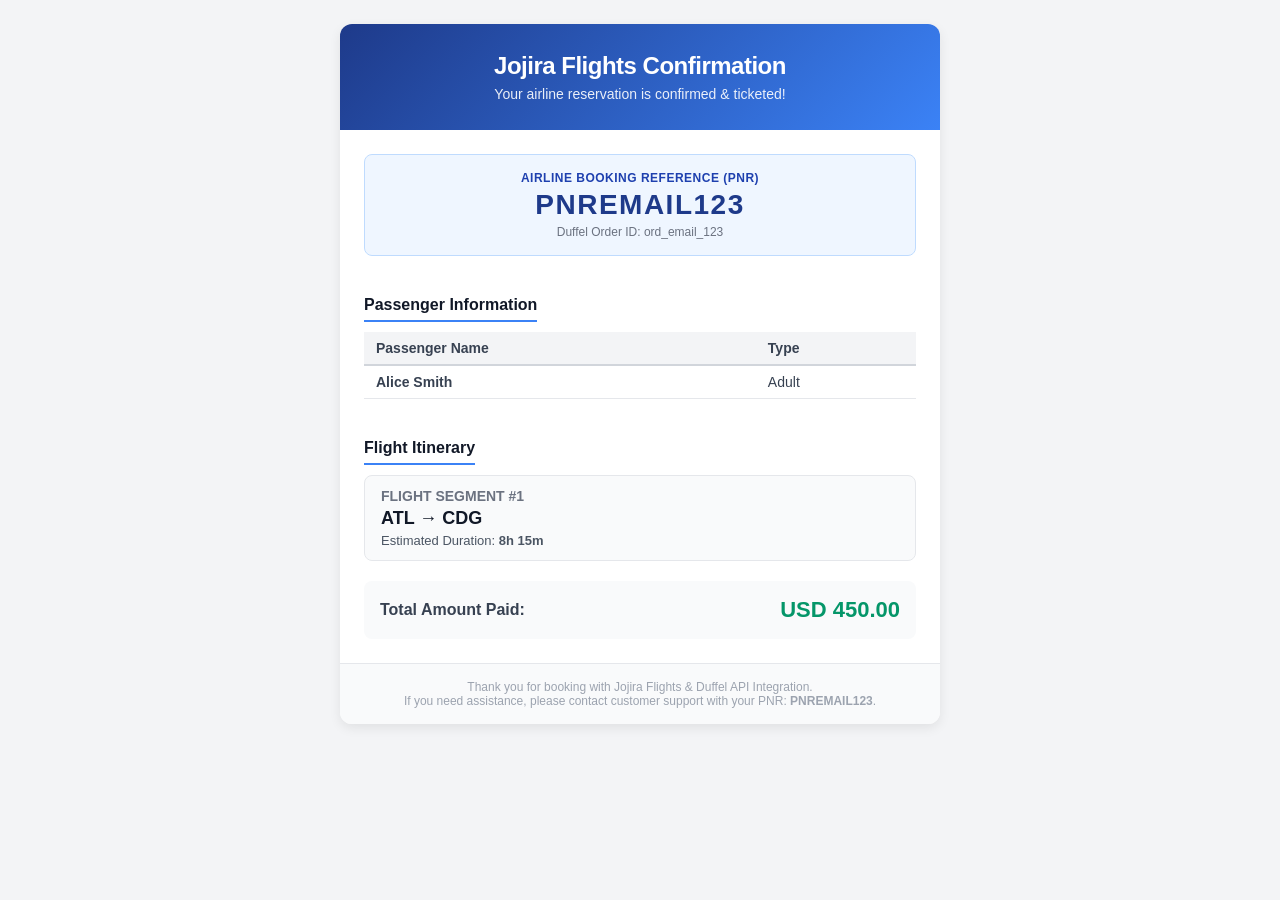
<file: outputs/email_confirmations/ord_email_123_confirmation.html>
<!DOCTYPE html>
<html>
<head>
    <meta charset="utf-8">
    <title>Flight Booking Confirmation - PNREMAIL123</title>
</head>
<body style="font-family:-apple-system,BlinkMacSystemFont,'Segoe UI',Roboto,Helvetica,Arial,sans-serif;background-color:#f3f4f6;margin:0;padding:24px;">
    <div style="max-width:600px;margin:0 auto;background:#ffffff;border-radius:12px;overflow:hidden;box-shadow:0 4px 12px rgba(0,0,0,0.08);">
        <!-- Header -->
        <div style="background:linear-gradient(135deg, #1e3a8a 0%, #3b82f6 100%);padding:28px 24px;text-align:center;color:#ffffff;">
            <h1 style="margin:0;font-size:24px;font-weight:800;letter-spacing:-0.5px;">Jojira Flights Confirmation</h1>
            <p style="margin:6px 0 0 0;font-size:14px;opacity:0.9;">Your airline reservation is confirmed & ticketed!</p>
        </div>

        <!-- Body Content -->
        <div style="padding:24px;">
            <!-- Booking Ref Pill -->
            <div style="background:#eff6ff;border:1px solid #bfdbfe;border-radius:8px;padding:16px;text-align:center;margin-bottom:20px;">
                <div style="font-size:12px;color:#1e40af;text-transform:uppercase;font-weight:700;letter-spacing:0.5px;">Airline Booking Reference (PNR)</div>
                <div style="font-size:28px;font-weight:900;color:#1e3a8a;margin-top:4px;letter-spacing:1.5px;">PNREMAIL123</div>
                <div style="font-size:12px;color:#6b7280;margin-top:4px;">Duffel Order ID: ord_email_123</div>
            </div>

            <!-- Passengers Section -->
            <h3 style="font-size:16px;color:#111827;margin:20px 0 10px 0;border-bottom:2px solid #3b82f6;padding-bottom:6px;display:inline-block;">Passenger Information</h3>
            <table style="width:100%;border-collapse:collapse;margin-bottom:20px;font-size:14px;color:#374151;">
                <thead>
                    <tr style="background:#f3f4f6;text-align:left;">
                        <th style="padding:8px 12px;border-bottom:2px solid #d1d5db;">Passenger Name</th>
                        <th style="padding:8px 12px;border-bottom:2px solid #d1d5db;">Type</th>
                    </tr>
                </thead>
                <tbody>
                    <tr><td style='padding:8px 12px;border-bottom:1px solid #e5e7eb;'><strong>Alice Smith</strong></td><td style='padding:8px 12px;border-bottom:1px solid #e5e7eb;'>Adult</td></tr>
                </tbody>
            </table>

            <!-- Flight Itinerary -->
            <h3 style="font-size:16px;color:#111827;margin:20px 0 10px 0;border-bottom:2px solid #3b82f6;padding-bottom:6px;display:inline-block;">Flight Itinerary</h3>
            
            <div style='background:#f9fafb;border:1px solid #e5e7eb;border-radius:8px;padding:12px 16px;margin-bottom:12px;'>
                <div style='font-size:14px;color:#6b7280;text-transform:uppercase;font-weight:600;margin-bottom:4px;'>Flight Segment #1</div>
                <div style='font-size:18px;font-weight:700;color:#111827;'>ATL &rarr; CDG</div>
                <div style='font-size:13px;color:#4b5563;margin-top:4px;'>Estimated Duration: <strong>8h 15m</strong></div>
            </div>
            

            <!-- Price Summary -->
            <div style="background:#f9fafb;border-radius:8px;padding:16px;margin-top:20px;display:flex;justify-content:space-between;align-items:center;">
                <span style="font-size:16px;font-weight:600;color:#374151;">Total Amount Paid:</span>
                <span style="font-size:22px;font-weight:800;color:#059669;">USD 450.00</span>
            </div>
        </div>

        <!-- Footer -->
        <div style="background:#f9fafb;border-top:1px solid #e5e7eb;padding:16px 24px;text-align:center;font-size:12px;color:#9ca3af;">
            Thank you for booking with Jojira Flights & Duffel API Integration.<br>
            If you need assistance, please contact customer support with your PNR: <strong>PNREMAIL123</strong>.
        </div>
    </div>
</body>
</html>
</file>
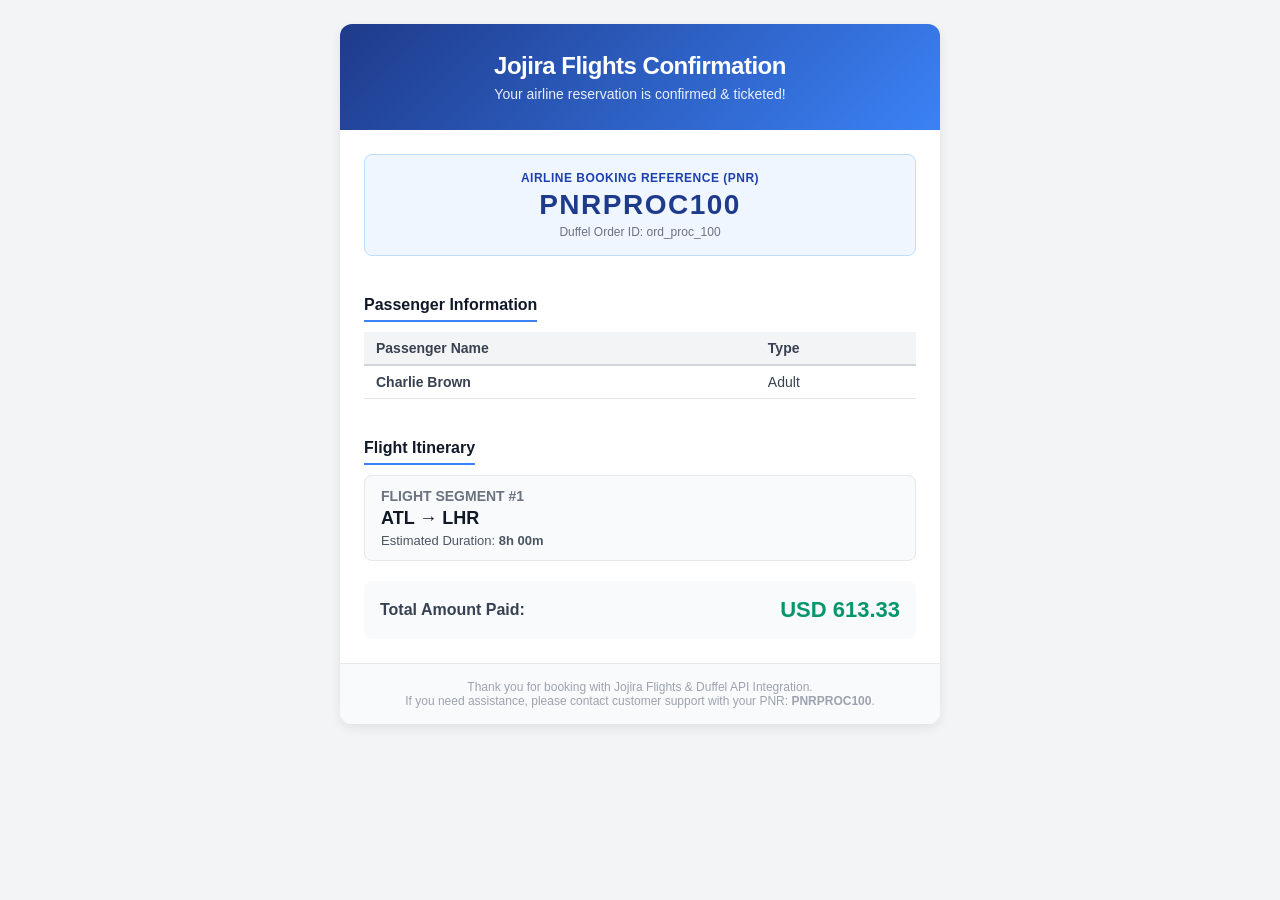
<file: outputs/email_confirmations/ord_proc_100_confirmation.html>
<!DOCTYPE html>
<html>
<head>
    <meta charset="utf-8">
    <title>Flight Booking Confirmation - PNRPROC100</title>
</head>
<body style="font-family:-apple-system,BlinkMacSystemFont,'Segoe UI',Roboto,Helvetica,Arial,sans-serif;background-color:#f3f4f6;margin:0;padding:24px;">
    <div style="max-width:600px;margin:0 auto;background:#ffffff;border-radius:12px;overflow:hidden;box-shadow:0 4px 12px rgba(0,0,0,0.08);">
        <!-- Header -->
        <div style="background:linear-gradient(135deg, #1e3a8a 0%, #3b82f6 100%);padding:28px 24px;text-align:center;color:#ffffff;">
            <h1 style="margin:0;font-size:24px;font-weight:800;letter-spacing:-0.5px;">Jojira Flights Confirmation</h1>
            <p style="margin:6px 0 0 0;font-size:14px;opacity:0.9;">Your airline reservation is confirmed & ticketed!</p>
        </div>

        <!-- Body Content -->
        <div style="padding:24px;">
            <!-- Booking Ref Pill -->
            <div style="background:#eff6ff;border:1px solid #bfdbfe;border-radius:8px;padding:16px;text-align:center;margin-bottom:20px;">
                <div style="font-size:12px;color:#1e40af;text-transform:uppercase;font-weight:700;letter-spacing:0.5px;">Airline Booking Reference (PNR)</div>
                <div style="font-size:28px;font-weight:900;color:#1e3a8a;margin-top:4px;letter-spacing:1.5px;">PNRPROC100</div>
                <div style="font-size:12px;color:#6b7280;margin-top:4px;">Duffel Order ID: ord_proc_100</div>
            </div>

            <!-- Passengers Section -->
            <h3 style="font-size:16px;color:#111827;margin:20px 0 10px 0;border-bottom:2px solid #3b82f6;padding-bottom:6px;display:inline-block;">Passenger Information</h3>
            <table style="width:100%;border-collapse:collapse;margin-bottom:20px;font-size:14px;color:#374151;">
                <thead>
                    <tr style="background:#f3f4f6;text-align:left;">
                        <th style="padding:8px 12px;border-bottom:2px solid #d1d5db;">Passenger Name</th>
                        <th style="padding:8px 12px;border-bottom:2px solid #d1d5db;">Type</th>
                    </tr>
                </thead>
                <tbody>
                    <tr><td style='padding:8px 12px;border-bottom:1px solid #e5e7eb;'><strong>Charlie Brown</strong></td><td style='padding:8px 12px;border-bottom:1px solid #e5e7eb;'>Adult</td></tr>
                </tbody>
            </table>

            <!-- Flight Itinerary -->
            <h3 style="font-size:16px;color:#111827;margin:20px 0 10px 0;border-bottom:2px solid #3b82f6;padding-bottom:6px;display:inline-block;">Flight Itinerary</h3>
            
            <div style='background:#f9fafb;border:1px solid #e5e7eb;border-radius:8px;padding:12px 16px;margin-bottom:12px;'>
                <div style='font-size:14px;color:#6b7280;text-transform:uppercase;font-weight:600;margin-bottom:4px;'>Flight Segment #1</div>
                <div style='font-size:18px;font-weight:700;color:#111827;'>ATL &rarr; LHR</div>
                <div style='font-size:13px;color:#4b5563;margin-top:4px;'>Estimated Duration: <strong>8h 00m</strong></div>
            </div>
            

            <!-- Price Summary -->
            <div style="background:#f9fafb;border-radius:8px;padding:16px;margin-top:20px;display:flex;justify-content:space-between;align-items:center;">
                <span style="font-size:16px;font-weight:600;color:#374151;">Total Amount Paid:</span>
                <span style="font-size:22px;font-weight:800;color:#059669;">USD 613.33</span>
            </div>
        </div>

        <!-- Footer -->
        <div style="background:#f9fafb;border-top:1px solid #e5e7eb;padding:16px 24px;text-align:center;font-size:12px;color:#9ca3af;">
            Thank you for booking with Jojira Flights & Duffel API Integration.<br>
            If you need assistance, please contact customer support with your PNR: <strong>PNRPROC100</strong>.
        </div>
    </div>
</body>
</html>
</file>
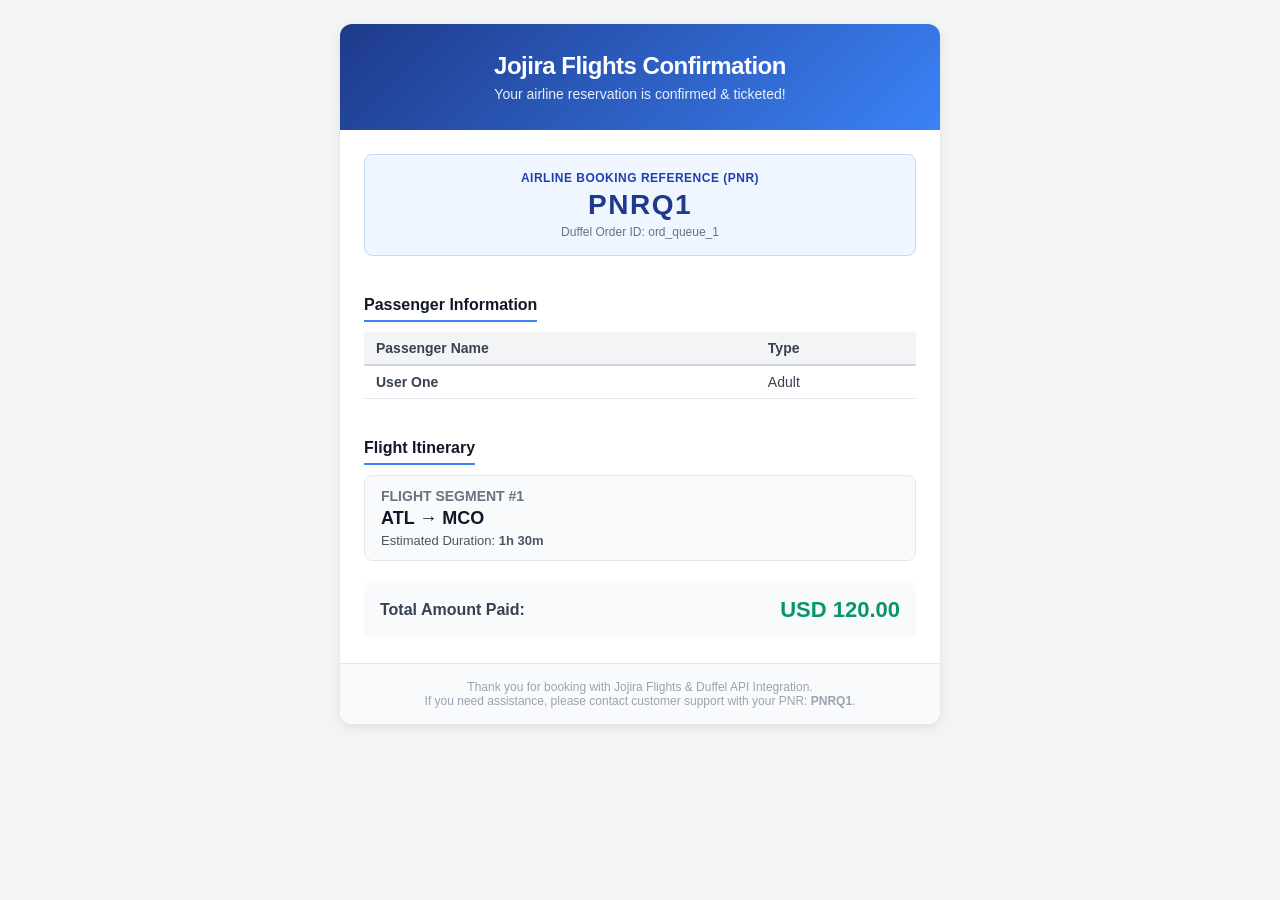
<file: outputs/email_confirmations/ord_queue_1_confirmation.html>
<!DOCTYPE html>
<html>
<head>
    <meta charset="utf-8">
    <title>Flight Booking Confirmation - PNRQ1</title>
</head>
<body style="font-family:-apple-system,BlinkMacSystemFont,'Segoe UI',Roboto,Helvetica,Arial,sans-serif;background-color:#f3f4f6;margin:0;padding:24px;">
    <div style="max-width:600px;margin:0 auto;background:#ffffff;border-radius:12px;overflow:hidden;box-shadow:0 4px 12px rgba(0,0,0,0.08);">
        <!-- Header -->
        <div style="background:linear-gradient(135deg, #1e3a8a 0%, #3b82f6 100%);padding:28px 24px;text-align:center;color:#ffffff;">
            <h1 style="margin:0;font-size:24px;font-weight:800;letter-spacing:-0.5px;">Jojira Flights Confirmation</h1>
            <p style="margin:6px 0 0 0;font-size:14px;opacity:0.9;">Your airline reservation is confirmed & ticketed!</p>
        </div>

        <!-- Body Content -->
        <div style="padding:24px;">
            <!-- Booking Ref Pill -->
            <div style="background:#eff6ff;border:1px solid #bfdbfe;border-radius:8px;padding:16px;text-align:center;margin-bottom:20px;">
                <div style="font-size:12px;color:#1e40af;text-transform:uppercase;font-weight:700;letter-spacing:0.5px;">Airline Booking Reference (PNR)</div>
                <div style="font-size:28px;font-weight:900;color:#1e3a8a;margin-top:4px;letter-spacing:1.5px;">PNRQ1</div>
                <div style="font-size:12px;color:#6b7280;margin-top:4px;">Duffel Order ID: ord_queue_1</div>
            </div>

            <!-- Passengers Section -->
            <h3 style="font-size:16px;color:#111827;margin:20px 0 10px 0;border-bottom:2px solid #3b82f6;padding-bottom:6px;display:inline-block;">Passenger Information</h3>
            <table style="width:100%;border-collapse:collapse;margin-bottom:20px;font-size:14px;color:#374151;">
                <thead>
                    <tr style="background:#f3f4f6;text-align:left;">
                        <th style="padding:8px 12px;border-bottom:2px solid #d1d5db;">Passenger Name</th>
                        <th style="padding:8px 12px;border-bottom:2px solid #d1d5db;">Type</th>
                    </tr>
                </thead>
                <tbody>
                    <tr><td style='padding:8px 12px;border-bottom:1px solid #e5e7eb;'><strong>User One</strong></td><td style='padding:8px 12px;border-bottom:1px solid #e5e7eb;'>Adult</td></tr>
                </tbody>
            </table>

            <!-- Flight Itinerary -->
            <h3 style="font-size:16px;color:#111827;margin:20px 0 10px 0;border-bottom:2px solid #3b82f6;padding-bottom:6px;display:inline-block;">Flight Itinerary</h3>
            
            <div style='background:#f9fafb;border:1px solid #e5e7eb;border-radius:8px;padding:12px 16px;margin-bottom:12px;'>
                <div style='font-size:14px;color:#6b7280;text-transform:uppercase;font-weight:600;margin-bottom:4px;'>Flight Segment #1</div>
                <div style='font-size:18px;font-weight:700;color:#111827;'>ATL &rarr; MCO</div>
                <div style='font-size:13px;color:#4b5563;margin-top:4px;'>Estimated Duration: <strong>1h 30m</strong></div>
            </div>
            

            <!-- Price Summary -->
            <div style="background:#f9fafb;border-radius:8px;padding:16px;margin-top:20px;display:flex;justify-content:space-between;align-items:center;">
                <span style="font-size:16px;font-weight:600;color:#374151;">Total Amount Paid:</span>
                <span style="font-size:22px;font-weight:800;color:#059669;">USD 120.00</span>
            </div>
        </div>

        <!-- Footer -->
        <div style="background:#f9fafb;border-top:1px solid #e5e7eb;padding:16px 24px;text-align:center;font-size:12px;color:#9ca3af;">
            Thank you for booking with Jojira Flights & Duffel API Integration.<br>
            If you need assistance, please contact customer support with your PNR: <strong>PNRQ1</strong>.
        </div>
    </div>
</body>
</html>
</file>
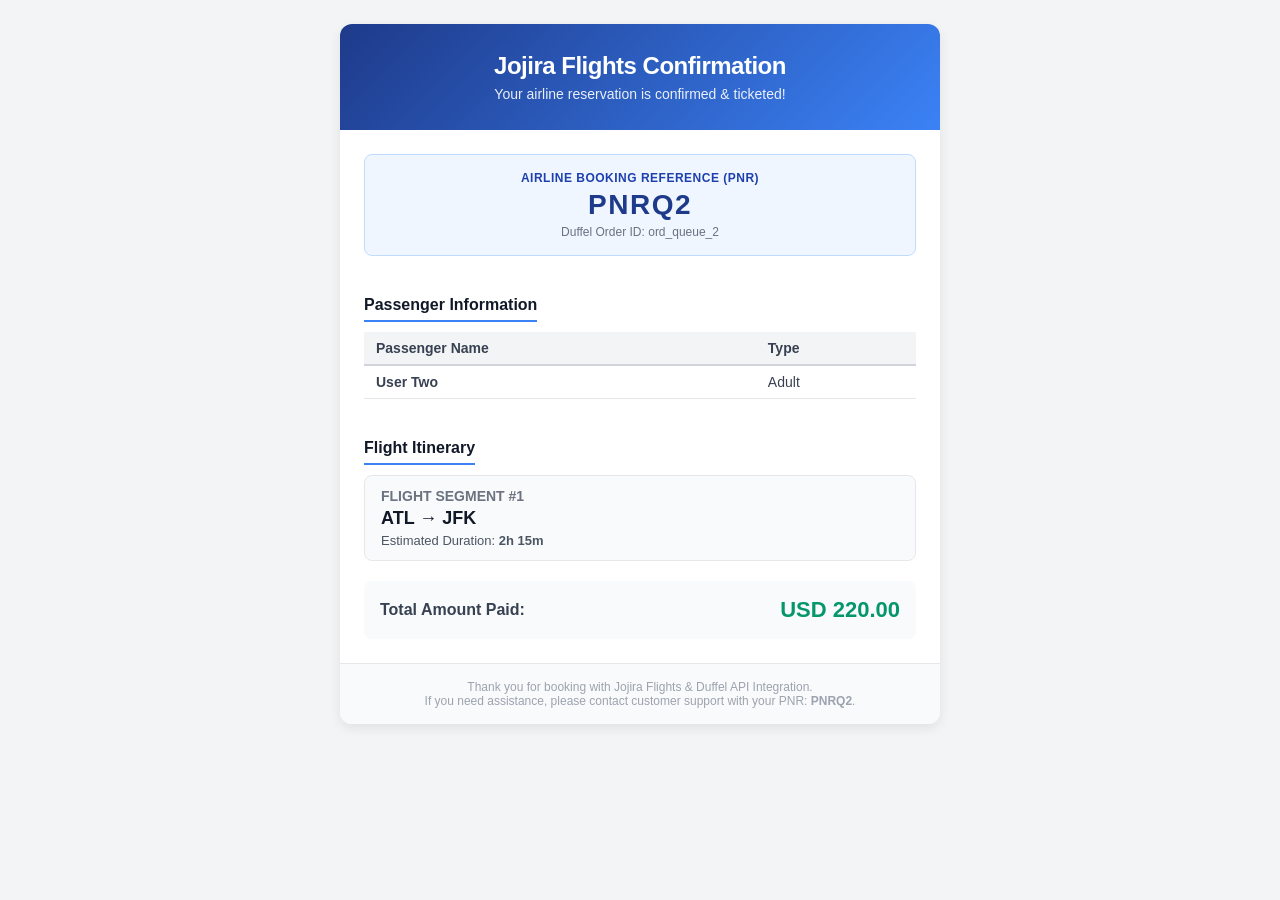
<file: outputs/email_confirmations/ord_queue_2_confirmation.html>
<!DOCTYPE html>
<html>
<head>
    <meta charset="utf-8">
    <title>Flight Booking Confirmation - PNRQ2</title>
</head>
<body style="font-family:-apple-system,BlinkMacSystemFont,'Segoe UI',Roboto,Helvetica,Arial,sans-serif;background-color:#f3f4f6;margin:0;padding:24px;">
    <div style="max-width:600px;margin:0 auto;background:#ffffff;border-radius:12px;overflow:hidden;box-shadow:0 4px 12px rgba(0,0,0,0.08);">
        <!-- Header -->
        <div style="background:linear-gradient(135deg, #1e3a8a 0%, #3b82f6 100%);padding:28px 24px;text-align:center;color:#ffffff;">
            <h1 style="margin:0;font-size:24px;font-weight:800;letter-spacing:-0.5px;">Jojira Flights Confirmation</h1>
            <p style="margin:6px 0 0 0;font-size:14px;opacity:0.9;">Your airline reservation is confirmed & ticketed!</p>
        </div>

        <!-- Body Content -->
        <div style="padding:24px;">
            <!-- Booking Ref Pill -->
            <div style="background:#eff6ff;border:1px solid #bfdbfe;border-radius:8px;padding:16px;text-align:center;margin-bottom:20px;">
                <div style="font-size:12px;color:#1e40af;text-transform:uppercase;font-weight:700;letter-spacing:0.5px;">Airline Booking Reference (PNR)</div>
                <div style="font-size:28px;font-weight:900;color:#1e3a8a;margin-top:4px;letter-spacing:1.5px;">PNRQ2</div>
                <div style="font-size:12px;color:#6b7280;margin-top:4px;">Duffel Order ID: ord_queue_2</div>
            </div>

            <!-- Passengers Section -->
            <h3 style="font-size:16px;color:#111827;margin:20px 0 10px 0;border-bottom:2px solid #3b82f6;padding-bottom:6px;display:inline-block;">Passenger Information</h3>
            <table style="width:100%;border-collapse:collapse;margin-bottom:20px;font-size:14px;color:#374151;">
                <thead>
                    <tr style="background:#f3f4f6;text-align:left;">
                        <th style="padding:8px 12px;border-bottom:2px solid #d1d5db;">Passenger Name</th>
                        <th style="padding:8px 12px;border-bottom:2px solid #d1d5db;">Type</th>
                    </tr>
                </thead>
                <tbody>
                    <tr><td style='padding:8px 12px;border-bottom:1px solid #e5e7eb;'><strong>User Two</strong></td><td style='padding:8px 12px;border-bottom:1px solid #e5e7eb;'>Adult</td></tr>
                </tbody>
            </table>

            <!-- Flight Itinerary -->
            <h3 style="font-size:16px;color:#111827;margin:20px 0 10px 0;border-bottom:2px solid #3b82f6;padding-bottom:6px;display:inline-block;">Flight Itinerary</h3>
            
            <div style='background:#f9fafb;border:1px solid #e5e7eb;border-radius:8px;padding:12px 16px;margin-bottom:12px;'>
                <div style='font-size:14px;color:#6b7280;text-transform:uppercase;font-weight:600;margin-bottom:4px;'>Flight Segment #1</div>
                <div style='font-size:18px;font-weight:700;color:#111827;'>ATL &rarr; JFK</div>
                <div style='font-size:13px;color:#4b5563;margin-top:4px;'>Estimated Duration: <strong>2h 15m</strong></div>
            </div>
            

            <!-- Price Summary -->
            <div style="background:#f9fafb;border-radius:8px;padding:16px;margin-top:20px;display:flex;justify-content:space-between;align-items:center;">
                <span style="font-size:16px;font-weight:600;color:#374151;">Total Amount Paid:</span>
                <span style="font-size:22px;font-weight:800;color:#059669;">USD 220.00</span>
            </div>
        </div>

        <!-- Footer -->
        <div style="background:#f9fafb;border-top:1px solid #e5e7eb;padding:16px 24px;text-align:center;font-size:12px;color:#9ca3af;">
            Thank you for booking with Jojira Flights & Duffel API Integration.<br>
            If you need assistance, please contact customer support with your PNR: <strong>PNRQ2</strong>.
        </div>
    </div>
</body>
</html>
</file>
